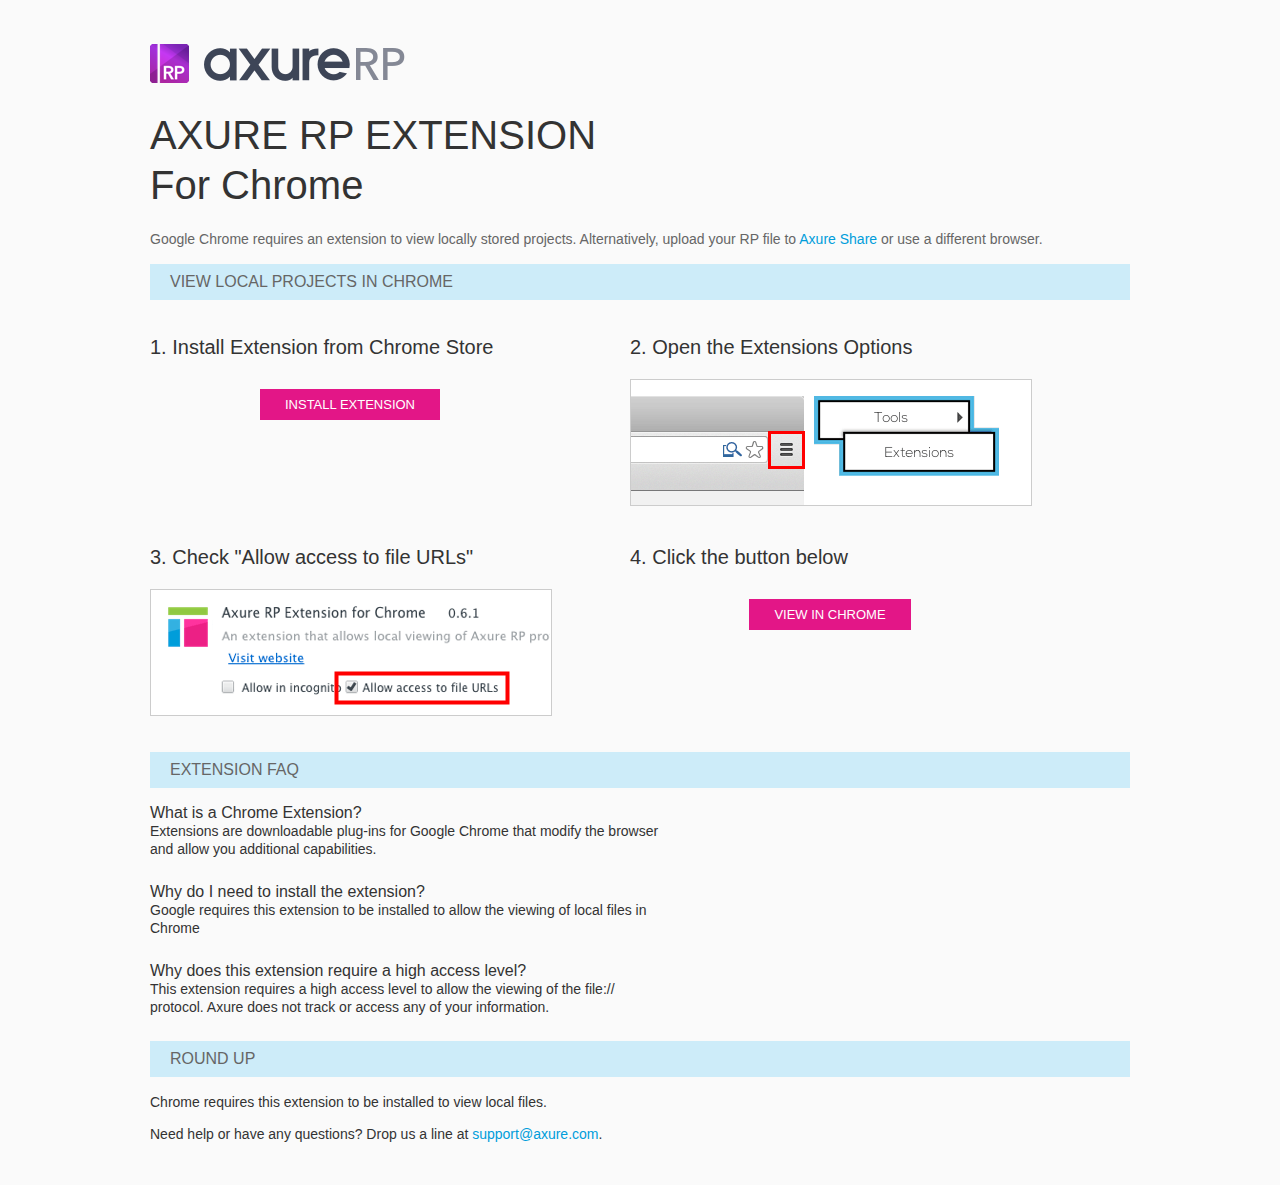
<file: src/main/webapp/static/resources/chrome/chrome.html>
<html>
<head>
    <title>Install the Axure RP Chrome Extension</title>
    <style type="text/css">
        *
        {
            font-family: Helvetica, Arial, sans-serif;
        }
        body
        {
            text-align: center;
            background-color: #fafafa;
        }
        p
        {
            font-size: 14px;
            line-height: 18px;
            color: #333333;
        }
        div.container
        {
            width: 980px;
            margin-left: auto;
            margin-right: auto;
            text-align: left;
        }
        a
        {
            text-decoration: none;
            color: #009dda;
        }
        .button
        {
            background: #E31687;
            font: normal 16px Arial, sans-serif;
            color: #FFFFFF;
            padding: 8px 25px 8px 25px;
            border: 0;
            display: inline-block;
            margin-top: 10px;
            text-transform: uppercase;
            font-size: 13px;
        }
        a:hover.button
        {
            opacity: .8;
        }
        div.left
        {
            width: 400px;
            float: left;
            margin-right: 80px;
        }
        div.right
        {
            width: 400px;
            float: left;
        }
        div.buttonContainer
        {
            text-align: center;
        }
        h1
        {
            font-size: 40px;
            color: #333333;
            line-height: 50px;
            margin-bottom: 20px;
            font-weight: normal;
        }
        h2
        {
            font-size: 38px;
            font-weight: normal;
            color: #08639C;
            text-align: center;
        }
        h3
        {
            font-size: 20px;
            color: #333333;
            font-weight: normal;
        }
        .heading
        {
            background-color: #cdecf9;
            height: 36px;
            line-height: 36px;
            padding-left: 20px;
            font-size: 16px;
            color: #666666;
        }
        span.faq
        {
            font-size: 16px;
            font-weight: normal;
            color: #333333;
            display: block;
        }
    </style>
</head>
<body>
    <div class="container">
        <br />
        <br />
        <img src="axure_logo.png" alt="axure" />
        <br />
        <h1>
            AXURE RP EXTENSION<br />
            For Chrome</h1>
        <p style="font-size: 14px; color: #666666; margin-top: 10px;">
            Google Chrome requires an extension to view locally stored projects. Alternatively,
            upload your RP file to <a href="https://share.axure.com">Axure Share</a> or use a different
            browser.</p>
        <h3 class="heading">
            VIEW LOCAL PROJECTS IN CHROME</h3>
        <div class="left">
            <h3>
                1. Install Extension from Chrome Store</h3>
            <div class="buttonContainer">
                <a class="button" href="https://chrome.google.com/webstore/detail/dogkpdfcklifaemcdfbildhcofnopogp"
                    target="_blank">Install Extension</a>
            </div>
        </div>
        <div class="right">
            <h3>
                2. Open the Extensions Options</h3>
            <img src="extensions_menu.gif" alt="extensions" />
        </div>
        <div style="clear: both; height: 20px;">
            &nbsp;</div>
        <div class="left">
            <h3>
                3. Check "Allow access to file URLs"</h3>
            <img src="allow_access.gif" alt="allow access" />
        </div>
        <div class="right">
            <h3>
                4. Click the button below</h3>
            <div class="buttonContainer">
                <a class="button" href="../../start.html">View in Chrome</a>
            </div>
        </div>
        <div style="clear: both; height: 20px;">
        </div>
        <h3 class="heading">
            EXTENSION FAQ</h3>
        <p>
            <span class="faq">What is a Chrome Extension?</span> Extensions are downloadable
            plug-ins for Google Chrome that modify the browser<br />
            and allow you additional capabilities.
        </p>
        <p style="margin-top: 25px;">
            <span class="faq">Why do I need to install the extension?</span> Google requires
            this extension to be installed to allow the viewing of local files in<br />
            Chrome
        </p>
        <p style="margin-top: 25px; margin-bottom: 25px;">
            <span class="faq">Why does this extension require a high access level?</span> This
            extension requires a high access level to allow the viewing of the file://<br />
            protocol. Axure does not track or access any of your information.
        </p>
        <h3 class="heading">
            ROUND UP</h3>
        <p>
            Chrome requires this extension to be installed to view local files.</p>
        <p>
            Need help or have any questions? Drop us a line at <a href="mailto:support@axure.com">
                support@axure.com</a>.
        </p>
        <div style="clear: both; height: 20px;">
        </div>
    </div>
</body>
</html>
</file>
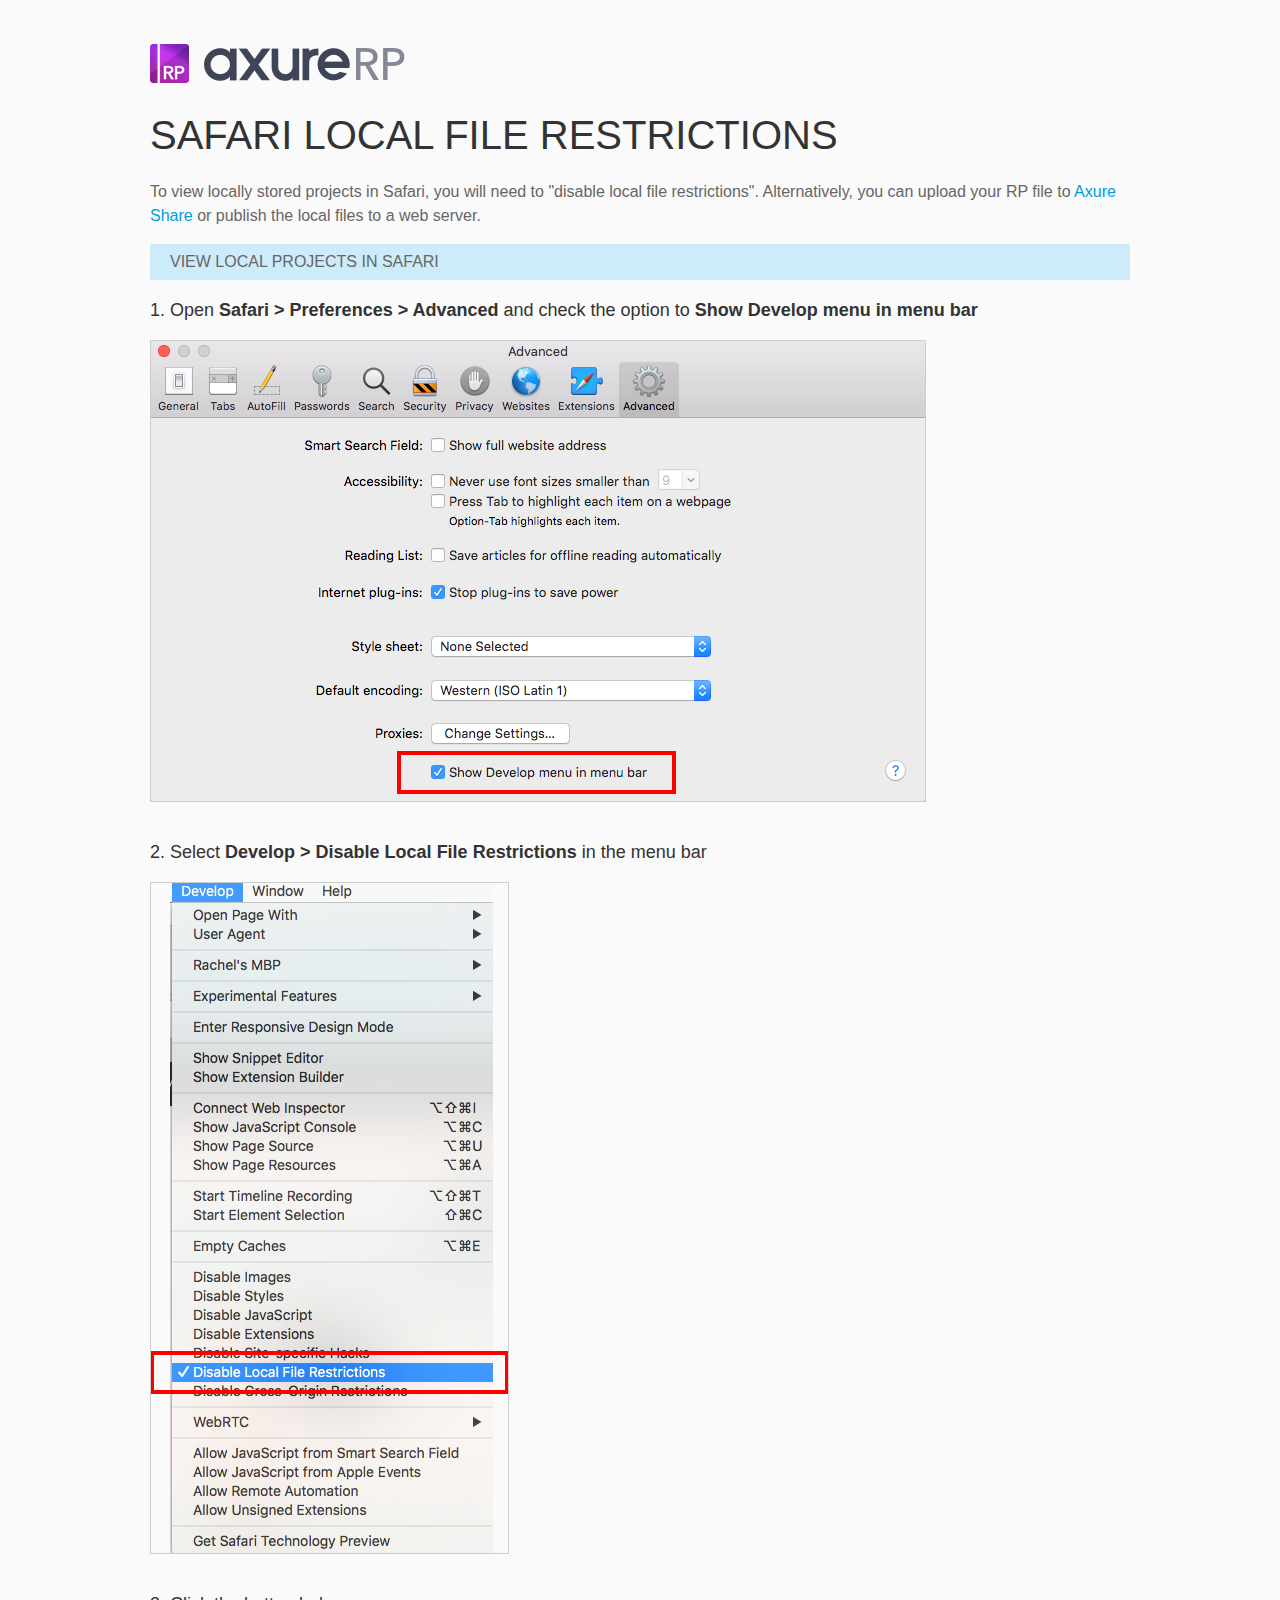
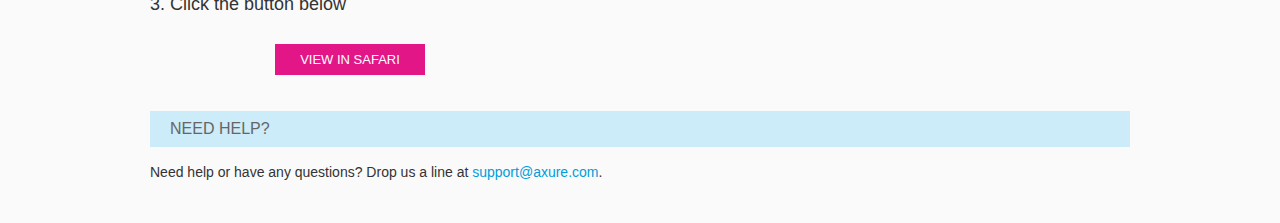
<file: src/main/webapp/static/resources/chrome/safari.html>
<html>
<head>
    <title>Axure RP - Safari Local File Restrictions</title>
    <style type="text/css">
        *
        {
            font-family: Helvetica, Arial, sans-serif;
        }
        body
        {
            text-align: center;
            background-color: #fafafa;
        }
        p
        {
            font-size: 14px;
            line-height: 18px;
            color: #333333;
        }
        div.container
        {
            width: 980px;
            margin-left: auto;
            margin-right: auto;
            text-align: left;
        }
        a
        {
            text-decoration: none;
            color: #009dda;
        }
        .button
        {
            background: #E31687;
            font: normal 16px Arial, sans-serif;
            color: #FFFFFF;
            padding: 8px 25px 8px 25px;
            border: 0;
            display: inline-block;
            margin-top: 10px;
            text-transform: uppercase;
            font-size: 13px;
        }
        a:hover.button
        {
            opacity: .8;
        }
        div.left
        {
            width: 400px;
            float: left;
            margin-right: 80px;
        }
        div.right
        {
            width: 400px;
            float: left;
        }
        div.buttonContainer
        {
            text-align: center;
        }
        h1
        {
            font-size: 40px;
            color: #333333;
            line-height: 50px;
            margin-bottom: 20px;
            font-weight: normal;
        }
        h2
        {
            font-size: 38px;
            font-weight: normal;
            color: #08639C;
            text-align: center;
        }
        h3
        {
            font-size: 18px;
            line-height: 24px;
            color: #333333;
            font-weight: normal;
        }
        .heading
        {
            background-color: #cdecf9;
            height: 36px;
            line-height: 36px;
            padding-left: 20px;
            font-size: 16px;
            color: #666666;
        }
        span.faq
        {
            font-size: 16px;
            font-weight: normal;
            color: #333333;
            display: block;
        }
    </style>
</head>
<body>
    <div class="container">
        <br />
        <br />
        <img src="axure_logo.png" alt="axure" />
        <br />
        <h1>
            SAFARI LOCAL FILE RESTRICTIONS</h1>
        <p style="font-size: 16px; line-height: 24px; color: #666666; margin-top: 10px;">
            To view locally stored projects in Safari, you will need to "disable local file restrictions". Alternatively,
            you can upload your RP file to <a href="https://share.axure.com">Axure Share</a> or publish the local files to a web server.</p>
        <h3 class="heading">
            VIEW LOCAL PROJECTS IN SAFARI</h3>
        <div class="">
            <h3>
                1. Open <span style="font-weight: bold">Safari > Preferences > Advanced</span> and check the option to <span style="font-weight: bold">Show Develop menu in menu bar</span></h3>
            <img src="safari_advanced.png" alt="advanced" />
        </div>
        <div style="clear: both; height: 20px;">
            &nbsp;
        </div>
        <div class="">
            <h3>
                2. Select <span style="font-weight: bold">Develop > Disable Local File Restrictions</span> in the menu bar</h3>
            <img src="safari_restrictions.png" alt="extensions" />
        </div>
        <div style="clear: both; height: 20px;">
            &nbsp;</div>
        <div class="left">
            <h3>
                3. Click the button below
            </h3>
            <div class="buttonContainer">
                <a class="button" href="../../start.html">View in Safari</a>
            </div>
        </div>
        <div style="clear: both; height: 20px;">
        </div>
        <h3 class="heading">
            NEED HELP?</h3>
        <p>
            Need help or have any questions? Drop us a line at <a href="mailto:support@axure.com">
                support@axure.com</a>.
        </p>
        <div style="clear: both; height: 20px;">
        </div>
    </div>
</body>
</html>
</file>
